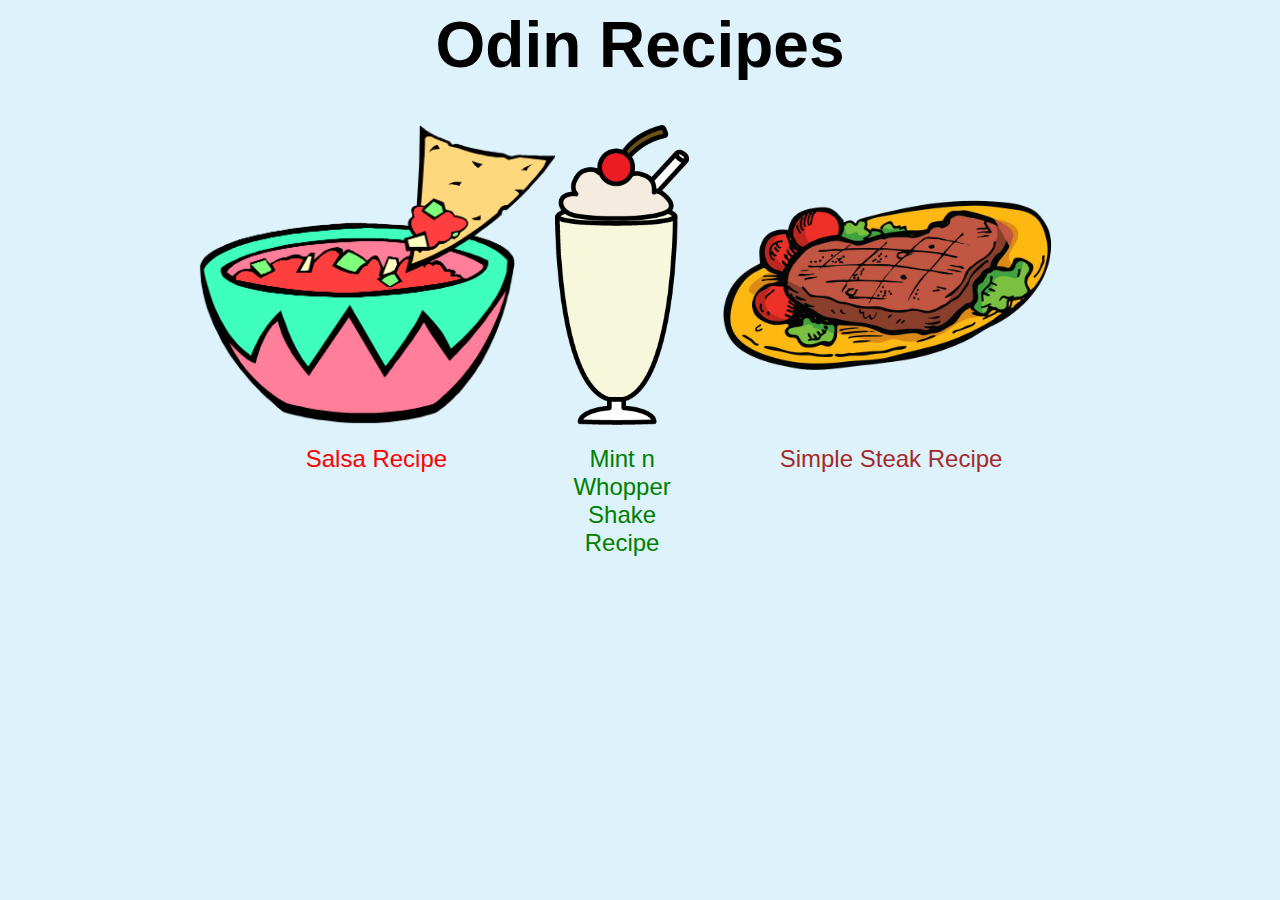
<file: index.html>
<DOCTYPE! html>
<html lang="en">
  
  <head>
    <title>Odin Recipes</title>
    <meta charset="UTF-8">
    <link rel="stylesheet" href="style.css">
  </head>

  <body>
    <h1 class="header">Odin Recipes</h1>
    
    <div class="main">
      <div class="container salsa">
        <a href="recipes/salsa.html" class="salsa title">
        <img src="images/salsa-graphic.png" alt="bowl of salsa and a tortilla chip"><br>
        Salsa Recipe</a>
      </div>
      
      <div class="container shake">
        <a href="recipes/shake.html" class="shake title">
        <img src="images/shake-graphic.png" alt="glass filled with milkshake"><br>
        Mint n Whopper Shake Recipe</a>
      </div>
      
      <div class="container steak">
        <a href="recipes/steak.html" class="steak title">
        <img src="images/steak-graphic.png" alt="cooked steak with sear marks"><br>
        Simple Steak Recipe</a>
      </div>
    </div>
  </body>
</html>
</file>
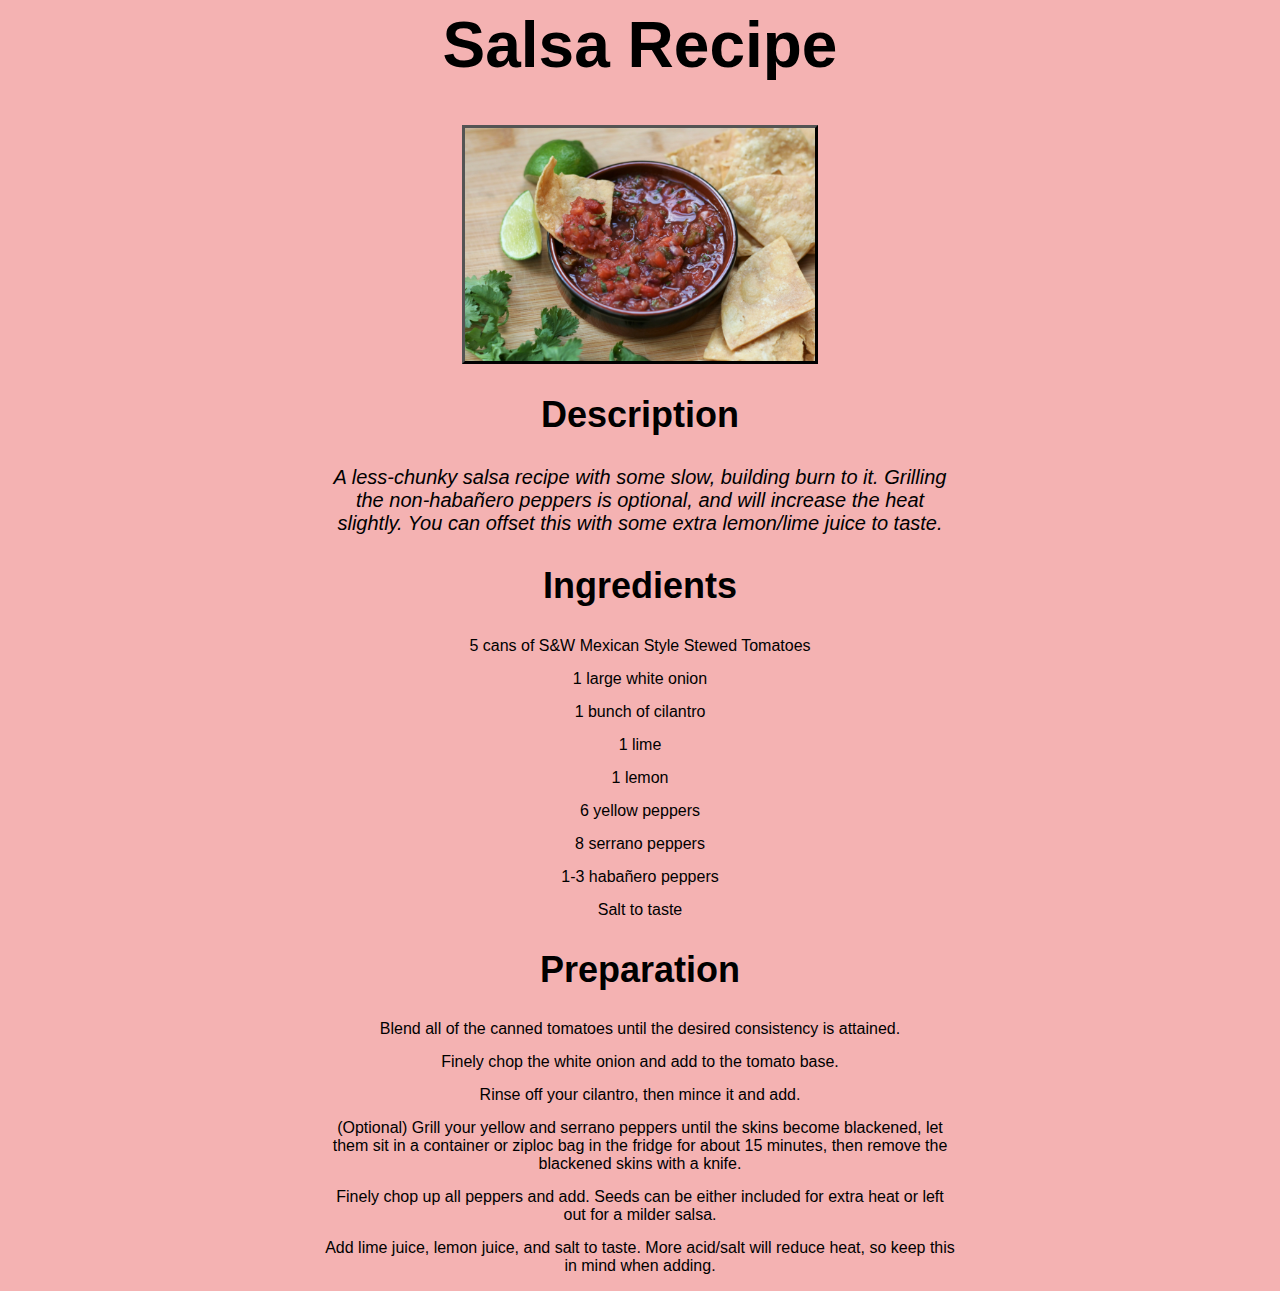
<file: recipes/salsa.html>
<DOCTYPE! html>
<html lang="en">

  <head>
    <title>Salsa Recipe</title>
    <meta charset="UTF-8">
    <link rel="stylesheet" href="style.css">
  </head>

  <body class="salsa">
    <div class="intro container">
      <h1>Salsa Recipe</h1>
      
      <img src="../images/salsa.jpg" alt="Salsa in a bowl" width="350">
    </div>
    
    <div class="description container">
      <h2>Description</h2>
      <p>A less-chunky salsa recipe with some slow, building burn to it. Grilling the non-haba&ntilde;ero peppers is optional, and will increase the heat slightly. You can offset this with some extra lemon/lime juice to taste.</p>
    </div>
    
    <div class="ingredients container">
      <h2>Ingredients</h2>
      <ul>
        <li>5 cans of S&W Mexican Style Stewed Tomatoes</li>
        <li>1 large white onion</li>
        <li>1 bunch of cilantro</li>
        <li>1 lime</li>
        <li>1 lemon</li>
        <li>6 yellow peppers</li>
        <li>8 serrano peppers</li>
        <li>1-3 haba&ntilde;ero peppers</li>
        <li>Salt to taste</li>
      </ul>
    </div>
    
    <div class="preparation container">
      <h2>Preparation</h2>
      <ol>
        <li>Blend all of the canned tomatoes until the desired consistency is attained.</li>
        <li>Finely chop the white onion and add to the tomato base.</li>
        <li>Rinse off your cilantro, then mince it and add.</li>
        <li>(Optional) Grill your yellow and serrano peppers until the skins become blackened, let them sit in a container or ziploc bag in the fridge for about 15 minutes, then remove the blackened skins with a knife.</li>
        <li>Finely chop up all peppers and add. Seeds can be either included for extra heat or left out for a milder salsa.</li>
        <li>Add lime juice, lemon juice, and salt to taste. More acid/salt will reduce heat, so keep this in mind when adding.</li>
      </ol>
    </div>
  </body>
</html>
</file>
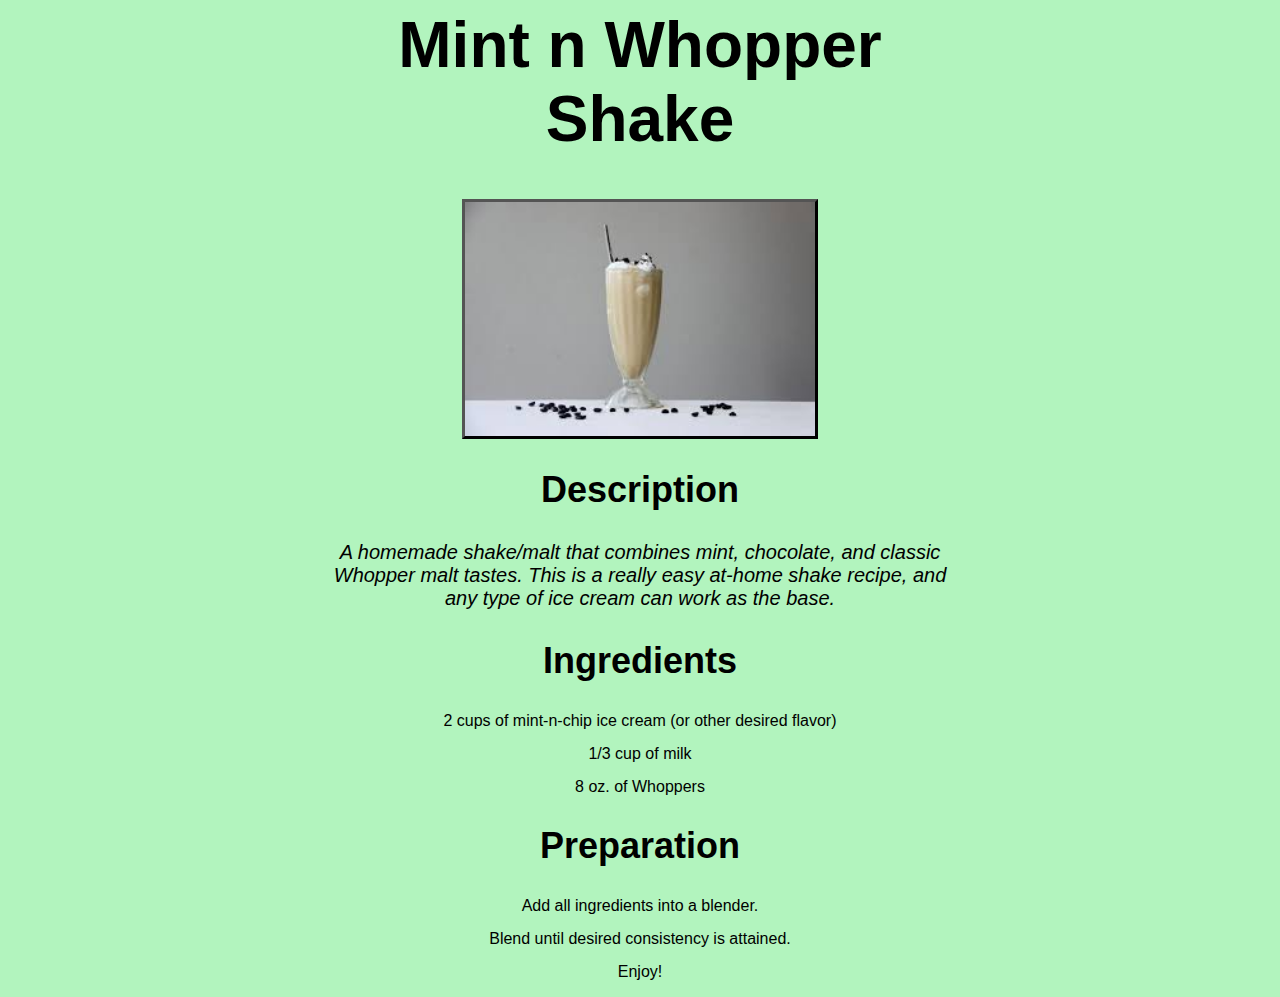
<file: recipes/shake.html>
<DOCTYPE! html>
<html lang="en">
  <head>
    <title>Mint n Whopper Shake</title>
    <meta charset="UTF-8">
    <link rel="stylesheet" href="style.css">
  </head>
  
  <body class="shake">
    <div class="intro container">
      <h1>Mint n Whopper Shake</h1>
      <img src="../images/shake.jpg" alt="Whopper shake with scattered chocolate pieces" width="350">
    </div>  
    
    <div class="description container">
      <h2>Description</h2>
      <p>A homemade shake/malt that combines mint, chocolate, and classic Whopper malt tastes. This is a really easy at-home shake recipe, and any type of ice cream can work as the base.
    </div>
    
    <div class="ingredients container">
      <h2>Ingredients</h2>
      <ul>
        <li>2 cups of mint-n-chip ice cream (or other desired flavor)</li>
        <li>1/3 cup of milk</li>
        <li>8 oz. of Whoppers</li>
      </ul>
    </div>
    
    <div class="preparation container">
    <h2>Preparation</h2>
      <ol>
        <li>Add all ingredients into a blender.</li>
        <li>Blend until desired consistency is attained.</li>
        <li>Enjoy!</li>
      </ol>
    </div>
  </body>
</html>
</file>
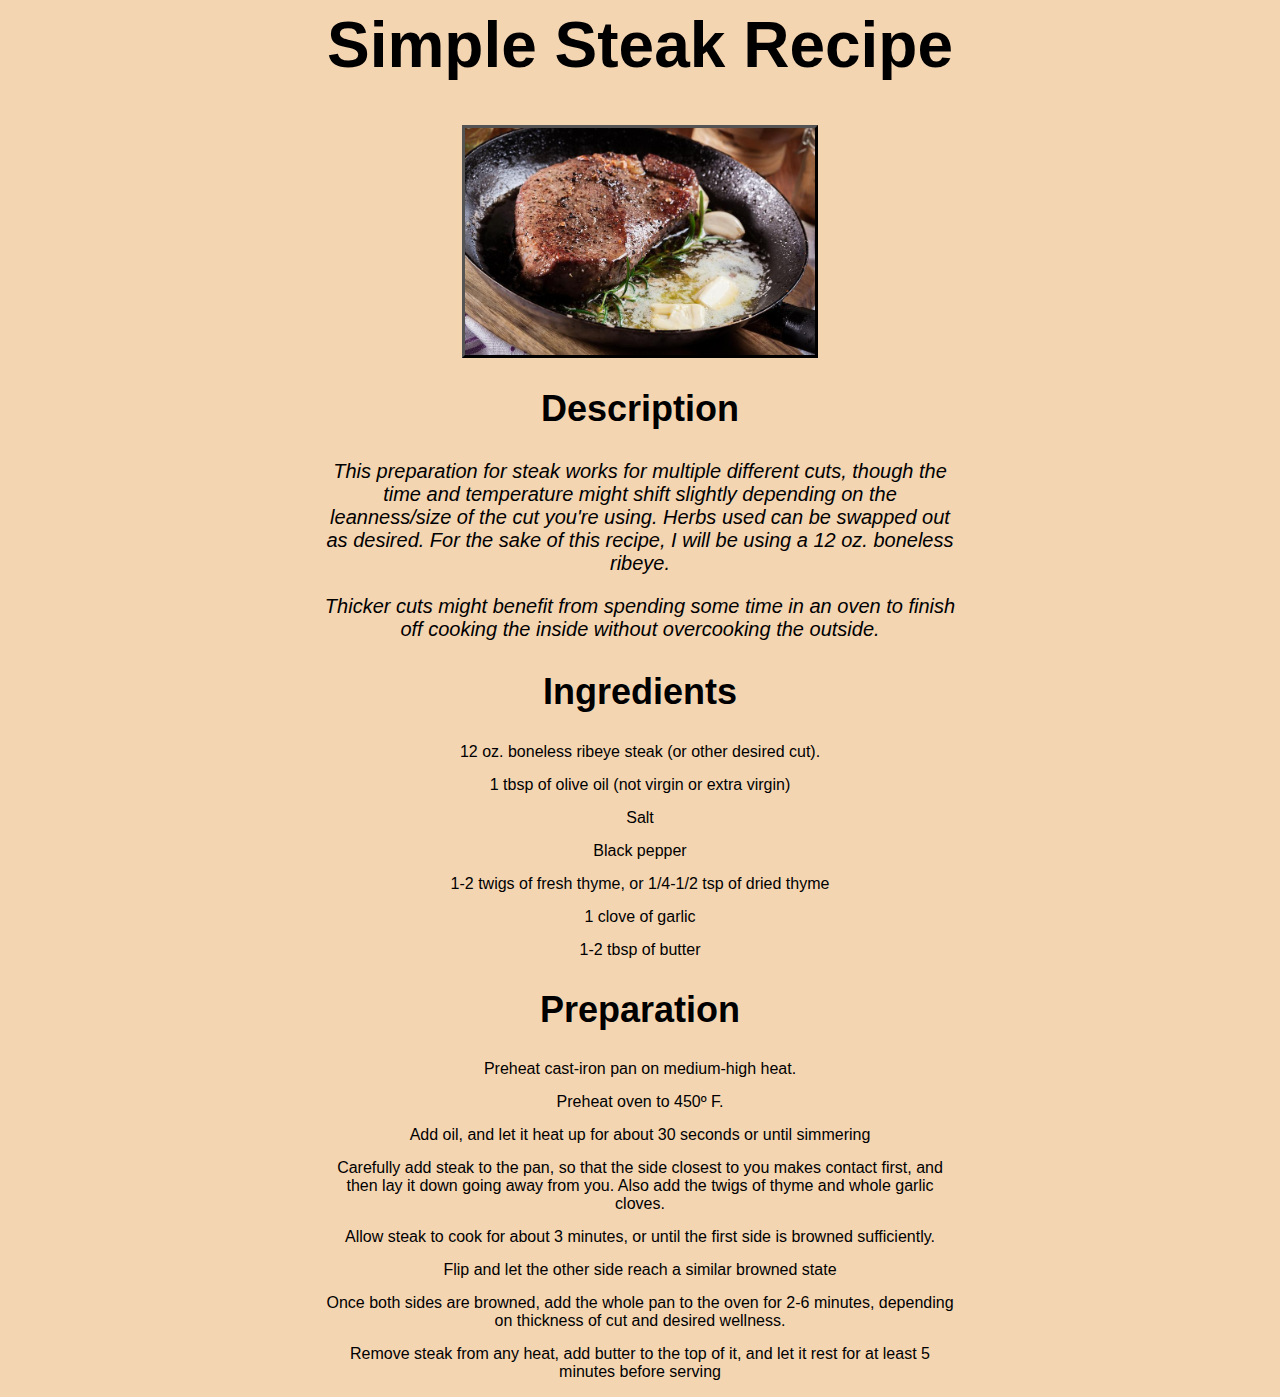
<file: recipes/steak.html>
<DOCTYPE! html>
<html lang="en">
  <head>
    <title>Simple Steak Recipe</title>
    <meta charset="UTF-8">
    <link rel="stylesheet" href="style.css">
  </head>
  
  <body class="steak">
    <div class ="intro container">
      <h1>Simple Steak Recipe</h1>
      <img src="../images/steak.jpg" alt="Steak with butter and herbs in pan" width="350">
    </div>
    
    <div class="description container">
      <h2>Description</h2>
      <p>This preparation for steak works for multiple different cuts, though the time and temperature might shift slightly depending on the leanness/size of the cut you're using. Herbs used can be swapped out as desired. For the sake of this recipe, I will be using a 12 oz. boneless ribeye.</p>
      <p>Thicker cuts might benefit from spending some time in an oven to finish off cooking the inside without overcooking the outside.</p>
    </div>
    
    <div class="ingredients container">
      <h2>Ingredients</h2>
      <ul>
        <li>12 oz. boneless ribeye steak (or other desired cut).</li>
        <li>1 tbsp of olive oil (not virgin or extra virgin)</li>
        <li>Salt</li>
        <li>Black pepper</li>
        <li>1-2 twigs of fresh thyme, or 1/4-1/2 tsp of dried thyme</li>
        <li>1 clove of garlic</li>
        <li>1-2 tbsp of butter</li>
      </ul>
    </div>
    
    <div class="preparation container">
      <h2>Preparation</h2>
      <ol>
        <li>Preheat cast-iron pan on medium-high heat.</li>
        <li>Preheat oven to 450&ordm; F.</li>
        <li>Add oil, and let it heat up for about 30 seconds or until simmering</li>
        <li>Carefully add steak to the pan, so that the side closest to you makes contact first, and then lay it down going away from you. Also add the twigs of thyme and whole garlic cloves.</li>
        <li>Allow steak to cook for about 3 minutes, or until the first side is browned sufficiently.</li>
        <li>Flip and let the other side reach a similar browned state</li>
        <li>Once both sides are browned, add the whole pan to the oven for 2-6 minutes, depending on thickness of cut and desired wellness.</li>
        <li>Remove steak from any heat, add butter to the top of it, and let it rest for at least 5 minutes before serving</li>
      </ol>
    </div>
  </body>
</html>
</file>
<file: style.css>
* {
  font-family: "Arial", sans-serif;
  text-align: center;
  background-color: #ddf2fb ;
}

.header {
  text-align: center;
  font-size: 64px;
}

.main {
  max-width: 70%;
  margin: auto;
  display: flex;
  justify-content: space-around;
}

.title {
  font-size: 24px;
  text-decoration: none;
}

.container {
  
}

a {
  display: block;
}

img {
  max-height: 300px;
  width: auto;
  margin-bottom: 20px;
}
.salsa {
  color: red;
}

.shake {
  color: green;
}

.steak {
  color: brown;
}
</file>
<file: recipes/style.css>
* {
  font-family: "Arial", sans-serif;
  text-align: center;
}

h1 {
  font-size: 64px;
}

h2 {
  font-size: 36px;
}

p {
  font-size: 20px;
  font-style: italic;
}

ul, ol {
  list-style: none;
  padding-left: 0;
}

li {
  margin-bottom: 15px;
}

img {
  border: outset black;
}

.salsa{
  background-color: #f4b2b2;
}

.shake {
  background-color: #b2f4be;
}

.steak {
  background-color: #f4d5b2; 
}

.container {
  display: block;
  margin: auto;
  position: relative;
  width: 50%;
}

.intro {
  
}

.description {
  
}
</file>
